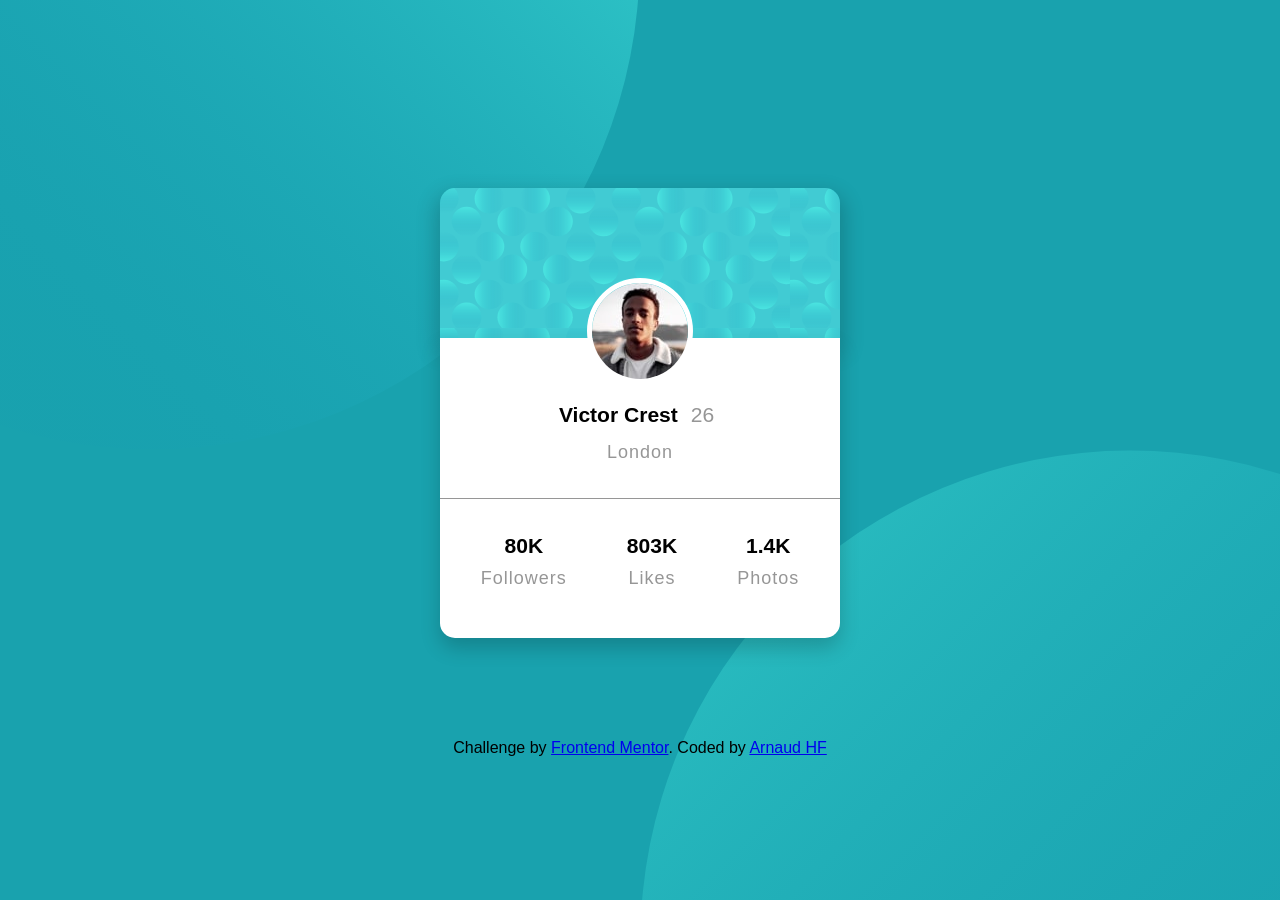
<file: index.html>
<html>

<head>

    <head>
        <meta charset="UTF-8">
        <meta name="viewport" content="width=device-width, initial-scale=1.0">
        <meta http-equiv="X-UA-Compatible" content="IE=edge" />
        <title>Frontend Mentor | Order summary card</title>
        <link rel="icon" type="image/png" sizes="32x32" href="./images/favicon-32x32.png">
        <link rel="stylesheet" href="style.css">
    </head>
</head>

<body>


    <main>
        <div class="parent">
            <div class="contain-1">
            </div>
            <div class="contain-2">
                <div class="user-picture">
                    <img src="images/image-victor.jpg" alt="pic">
                </div>
                <div class="user-data">
                    <h3>Victor Crest <span>26</span></h3>
                    <p>London</p>
                </div>
                <div class="span-data">
                    <span>
                        <h3>80K</h3>
                        <p>Followers</p>
                    </span>
                    <span>
                        <h3>803K</h3>
                        <p>Likes</p>
                    </span>
                    <span>
                        <h3>1.4K</h3>
                        <p>Photos</p>
                    </span>
                </div>
            </div>
        </div>

    </main>

    <footer class="attribution">
        Challenge by <a href="https://www.frontendmentor.io?ref=challenge" target="_blank">Frontend Mentor</a>.
        Coded by <a href="https://github.com/Richy55-max">Arnaud HF</a>
    </footer>
</body>

</html>
</file>
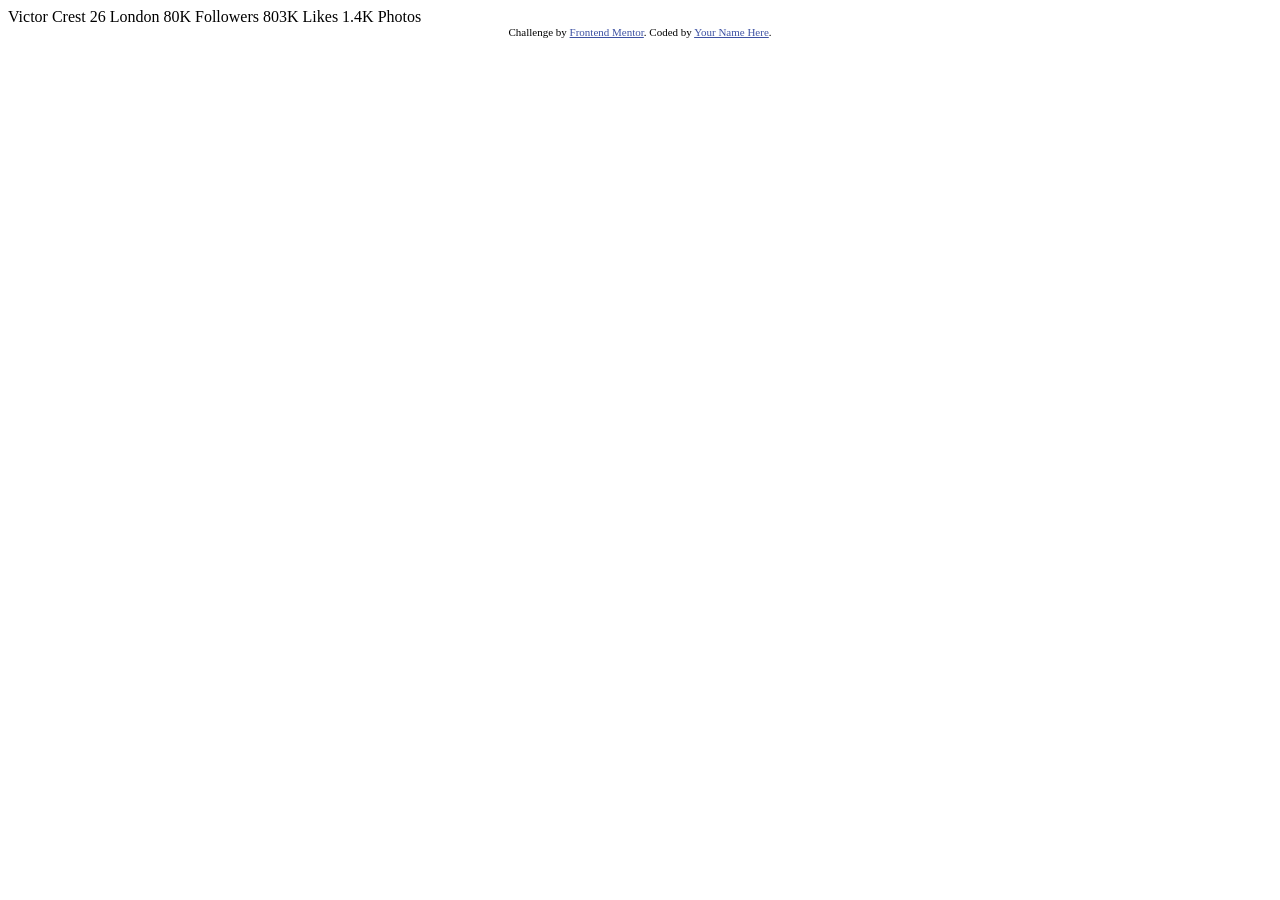
<file: test.html>
<!DOCTYPE html>
<html lang="en">

<head>
  <meta charset="UTF-8">
  <meta name="viewport" content="width=device-width, initial-scale=1.0">
  <!-- displays site properly based on user's device -->

  <link rel="icon" type="image/png" sizes="32x32" href="./images/favicon-32x32.png">

  <title>Frontend Mentor | Profile card component</title>

  <!-- Feel free to remove these styles or customise in your own stylesheet 👍 -->
  <style>
    .attribution {
      font-size: 11px;
      text-align: center;
    }

    .attribution a {
      color: hsl(228, 45%, 44%);
    }
  </style>
</head>

<body>
  Victor Crest
  26
  London

  80K
  Followers

  803K
  Likes

  1.4K
  Photos
  <div class="attribution">
    Challenge by <a href="https://www.frontendmentor.io?ref=challenge" target="_blank">Frontend Mentor</a>.
    Coded by <a href="#">Your Name Here</a>.
  </div>
</body>

</html>
</file>
<file: style.css>
@import url(https://fonts.google.com/specimen/Kumbh+Sans);

*,
*::after,
*::before{
	margin: 0;
	padding: 0;
	box-sizing: border-box;
}

body{
  display:flex;
  flex-direction: column;
  align-items: center;
  justify-content:center;
  position: relative;
  font-size:18px;
  font-family: 'Kumbh Sans',sans-serif;
  min-height: 100vh;
  width: 100%;
  background-color: hsl(185, 75%, 39%);
  background-image: url(./images/bg-pattern-top.svg), url(./images/bg-pattern-bottom.svg);
  background-position: right 50vw bottom 50vh, left 50vw top 50vh;
  background-repeat: no-repeat;
  overflow: hidden;
  gap: 1rem;
}

.parent{
  display:flex;
  flex-direction:column;
  position: relative;
  margin: 85px 0px;
  width:400px;
  height:450px;
  border-radius: 15px 50px 30px;
  z-index: 1;
} 

.contain-1{
  width:400px;
  height:150px;
  border-top-left-radius: 15px;
  border-top-right-radius:15px;
  background-image: url(images/bg-pattern-card.svg);
  box-shadow: 0 10px 20px 5px rgb(0 0 0 / 19%);
}

.contain-2{
  display:flex;
  justify-content:center;
  flex-direction:column;
  align-items:center;
  width:400px;
  height:300px;
  /* height:265px; */
  background-color:#fff;
  border-bottom-left-radius: 15px;
  border-bottom-right-radius: 15px;
  box-shadow: 0 10px 20px rgba(0,0,0,0.19);
}

.user-picture{
 position:absolute;
 top:90px;
 z-index:5000;
}

.user-picture img{
  /* width:120px;
  height:120px;
  object-fit:cover;
  object-position:65% 50%; */
  border-radius:50%;
  border:5px solid #fff;
}

.user-data{
  text-align:center;
  /* margin-top: 50px; */
  /* margin-bottom: 20px; */
  margin-bottom: 35px;
}

.user-data>p{
  margin-top: 15px;
}

.user-data span{
  color: hsl(0, 0%, 59%);
  margin: 0px 7px;
}

.span-data{
  display:flex;
  justify-content:center;
  align-items:center;
  flex-direction:row;
  /* margin-top:30px; */
  border-top: 1px solid hsl(0, 0%, 59%);
  width: 100%;
}

h3{
  margin-top: 25px;
}

span{
  text-align:center;
  font-weight:400;
  margin:10px 30px;
}

p{
  letter-spacing: 1px;
  margin-top: 10px;
  color: hsl(0, 0%, 59%);
}

pre{
  font-weight:700;
}


.top-img {
  transform: rotate(40deg) translate(-44px, 4px);
  position: absolute;
  width: 420px;
  left: 0;
}

.bottom-img {
  position: absolute;
  width: 403px;
  right: 0;
  bottom: 0;
}

.attribution{
  margin-bottom: 40px;
  font-size: 16px;
}

@media screen and (max-width:450px) {
  .parent{
    width:325px;
    height:400px;
    z-index: 1;
  } 

  .contain-1{
    width:auto;
    height:150px;
  }
  
  .contain-2{
    width:auto;
    height:300px;
  }

  span {
    margin: 0px 25px;
  }

  p{
    font-size: 15px;
  }

  .span-data{
    margin-top: 0px;
  }

  .attribution{
    font-size: 13px;
    text-align: center;
  }
}


@media screen  and (max-width:320px) {

  
  .parent {
    width: 290px;   
  }

  .attribution{
    margin-top: 15px;
  }

}
/*box-shadow: 0 10px 20px rgba(0,0,0,0.19), 0 6px 6px rgba(0,0,0,0.23);
</file>
